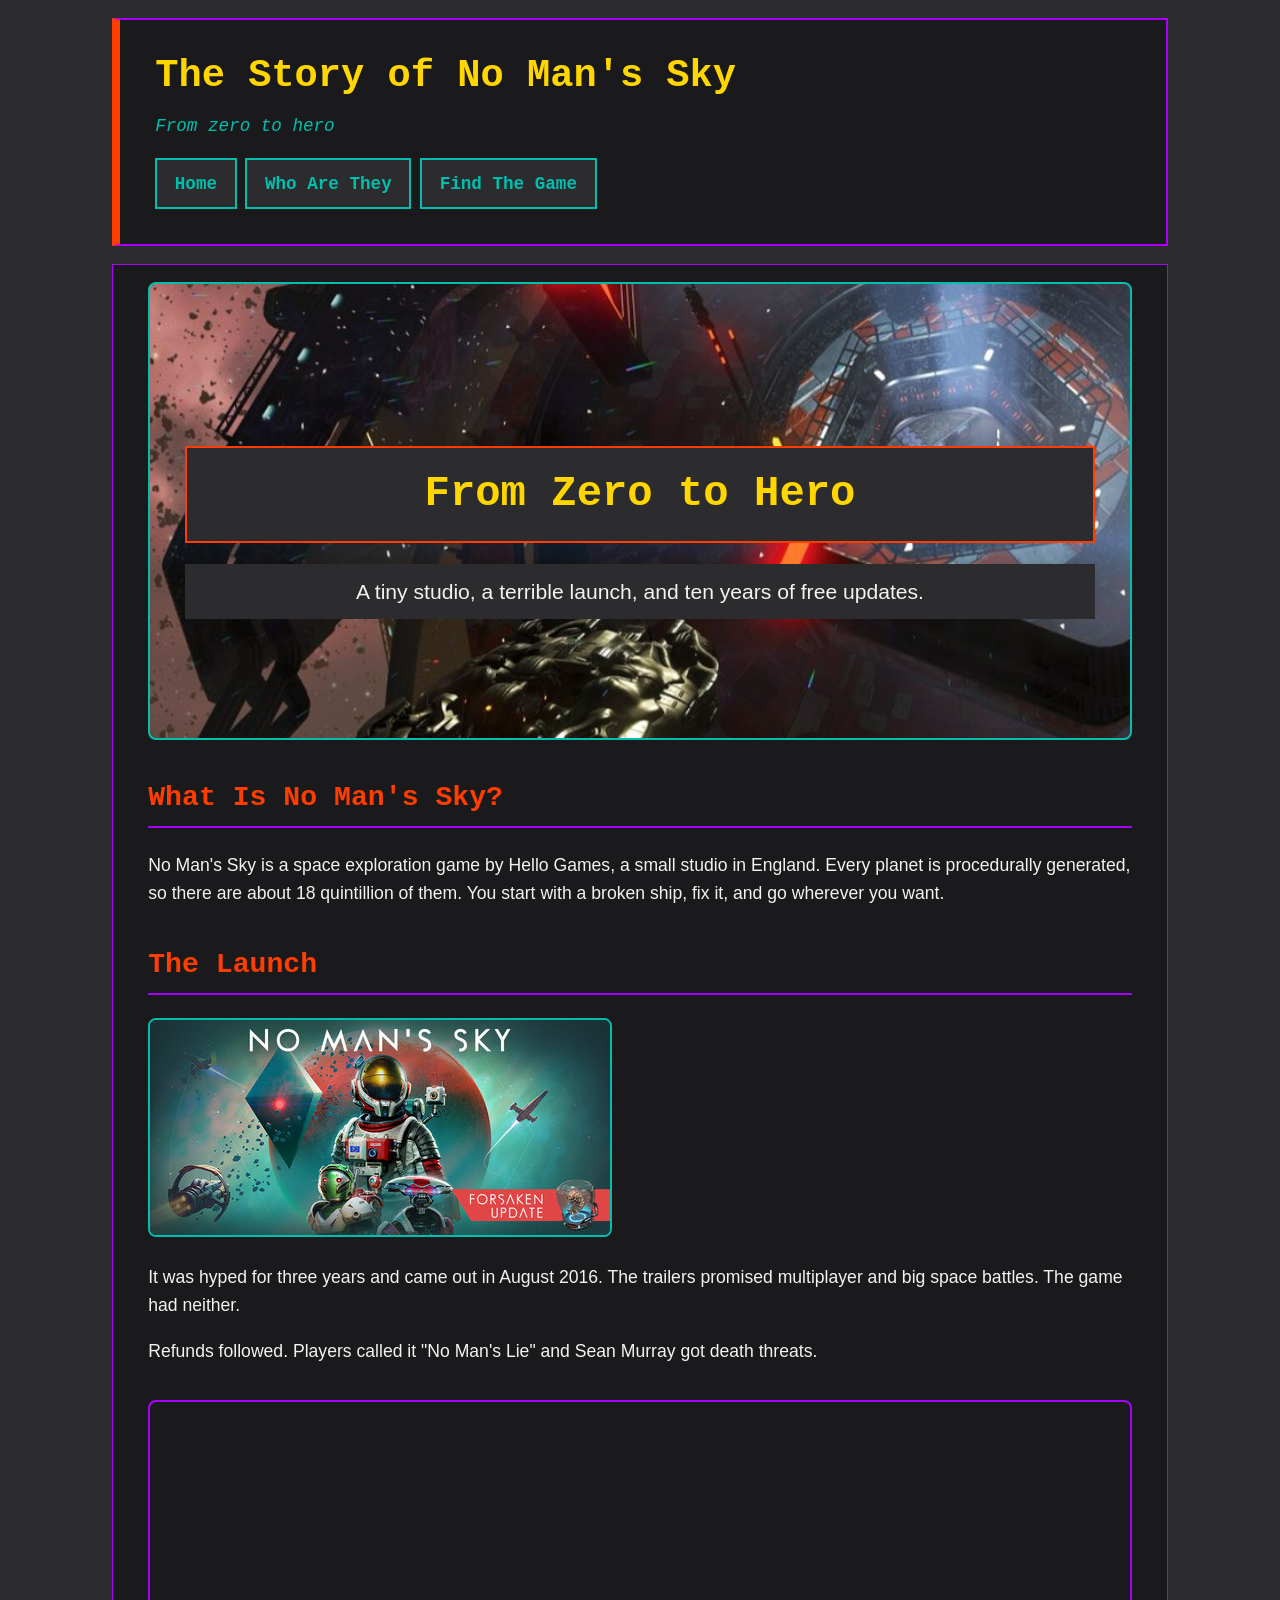
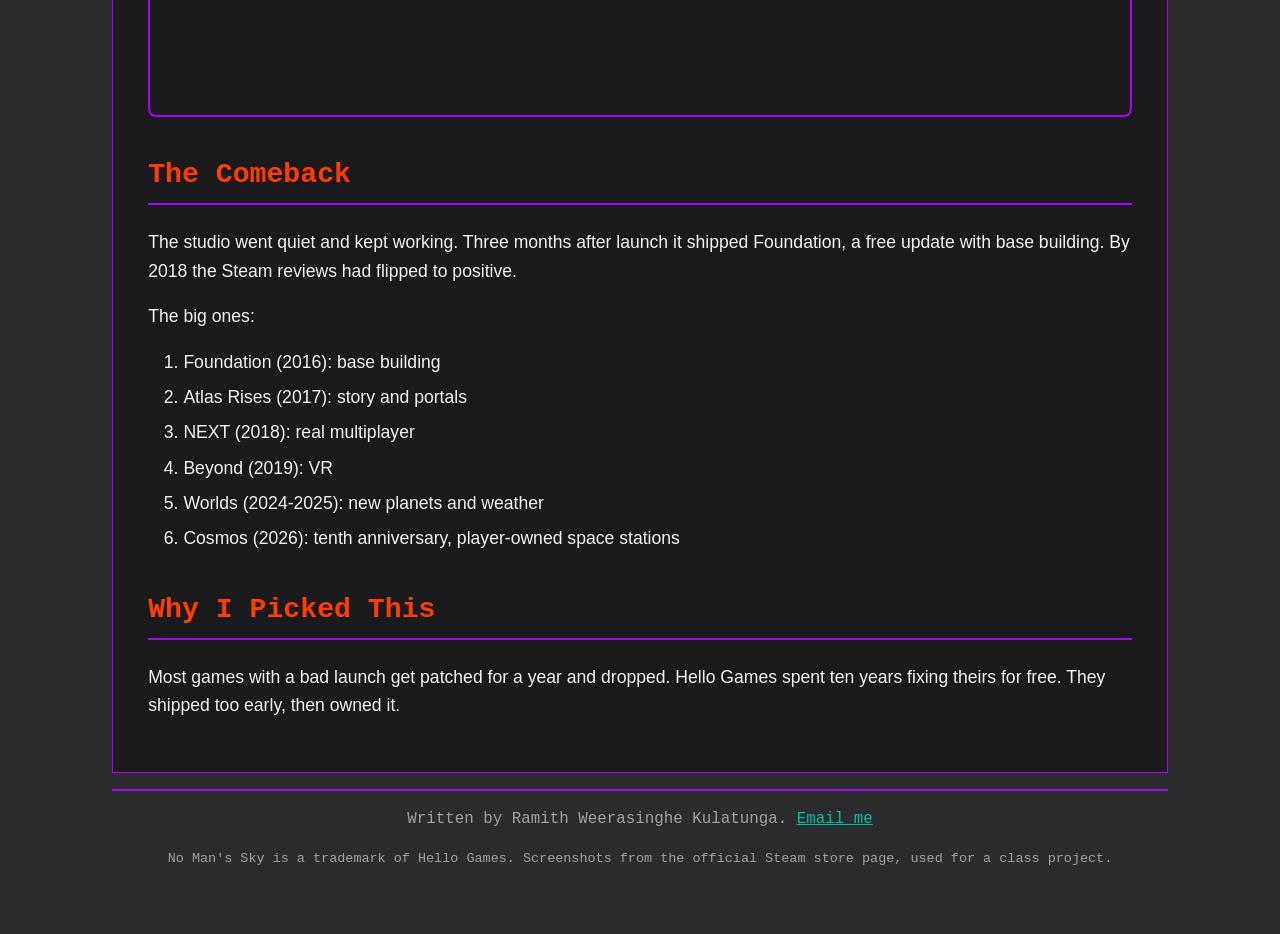
<file: index.html>
<!-- Ramith Weerasinghe Kulatunga, October 29, 2026 -->

<!DOCTYPE html>
<html lang="en">

<head>
	<meta charset="UTF-8">
	<meta name="viewport" content="width=device-width, initial-scale=1.0">
	<title>No Man's Sky: From Zero to Hero</title>
	<link rel="stylesheet" href="styles.css">
</head>

<body>
	<header>
		<h1>The Story of No Man's Sky</h1>
		<p class="tagline">From zero to hero</p>
		<nav>
			<ul>
				<li><a href="index.html">Home</a></li>
				<li><a href="who.html">Who Are They</a></li>
				<li><a href="find.html">Find The Game</a></li>
			</ul>
		</nav>
	</header>

	<main>
		<!-- Hero box: parallax background images/hero.jpg -->
		<section class="hero">
			<h2>From Zero to Hero</h2>
			<p>A tiny studio, a terrible launch, and ten years of free updates.</p>
		</section>

		<section>
			<h2>What Is No Man's Sky?</h2>
			<p>No Man's Sky is a space exploration game by Hello Games, a small studio in England. Every planet is
				procedurally generated, so there are about 18 quintillion of them. You start with a broken ship, fix it,
				and go wherever you want.</p>
		</section>

		<section>
			<h2>The Launch</h2>
			<img src="images/launch.jpg" alt="No Man's Sky key art: a spaceship flying over an alien planet">
			<p>It was hyped for three years and came out in August 2016. The trailers
				promised multiplayer and big space battles. The game had neither.</p>
			<p>Refunds followed. Players called it "No Man's Lie" and Sean Murray got death threats.</p>
		</section>

		<!-- Parallax banner: images/comeback.jpg -->
		<div class="banner comeback"></div>

		<section>
			<h2>The Comeback</h2>
			<p>The studio went quiet and kept working. Three months after launch it shipped Foundation, a free update
				with base building. By 2018 the Steam reviews had flipped to
				positive.</p>
			<p>The big ones:</p>
			<ol>
				<li>Foundation (2016): base building</li>
				<li>Atlas Rises (2017): story and portals</li>
				<li>NEXT (2018): real multiplayer</li>
				<li>Beyond (2019): VR</li>
				<li>Worlds (2024-2025): new planets and weather</li>
				<li>Cosmos (2026): tenth anniversary, player-owned space stations</li>
			</ol>
		</section>

		<section>
			<h2>Why I Picked This</h2>
			<p>Most games with a bad launch get patched for a year and dropped. Hello Games spent ten years fixing
				theirs for free. They shipped too early, then owned it.</p>
		</section>
	</main>

	<footer>
		<p>Written by Ramith Weerasinghe Kulatunga. <a href="mailto:rweerasi@stumail.jccc.edu">Email me</a></p>
		<p class="small">No Man's Sky is a trademark of Hello Games. Screenshots from the official Steam store page,
			used for a class project.</p>
	</footer>
</body>

</html>
</file>
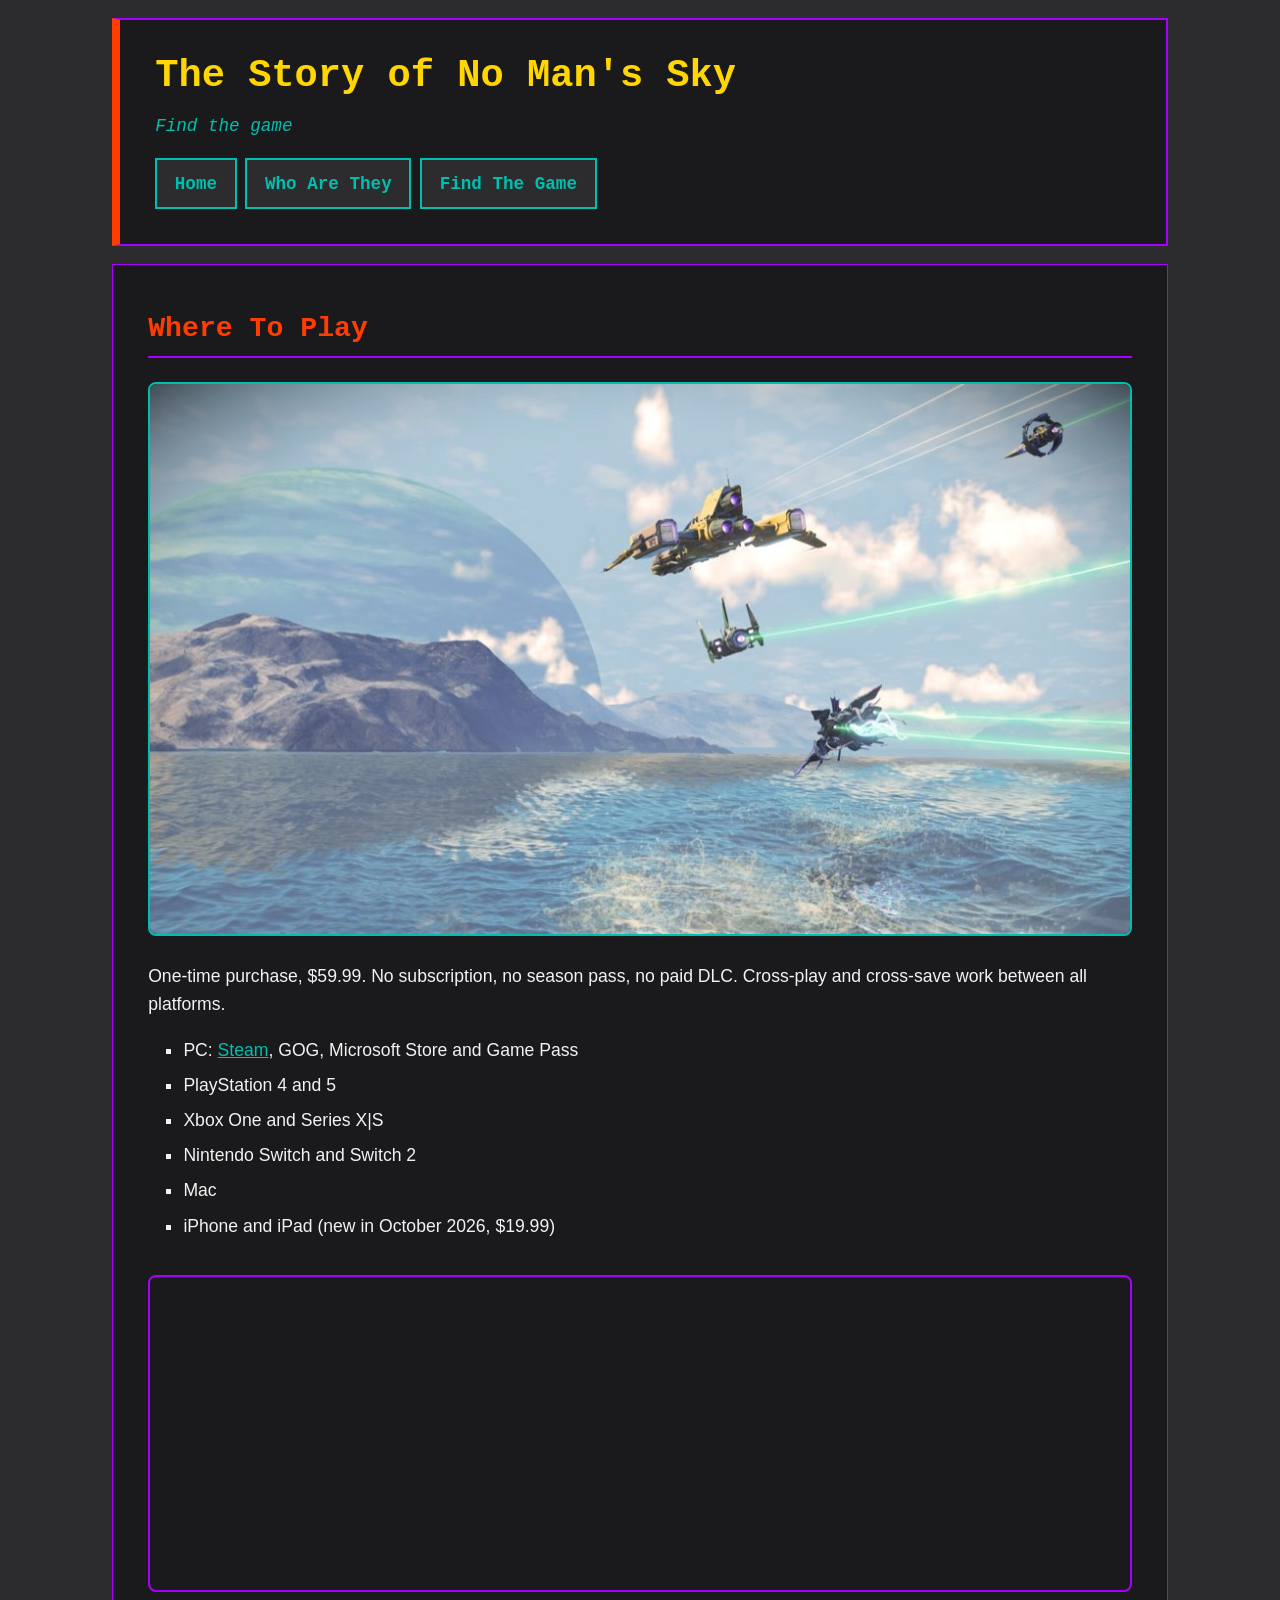
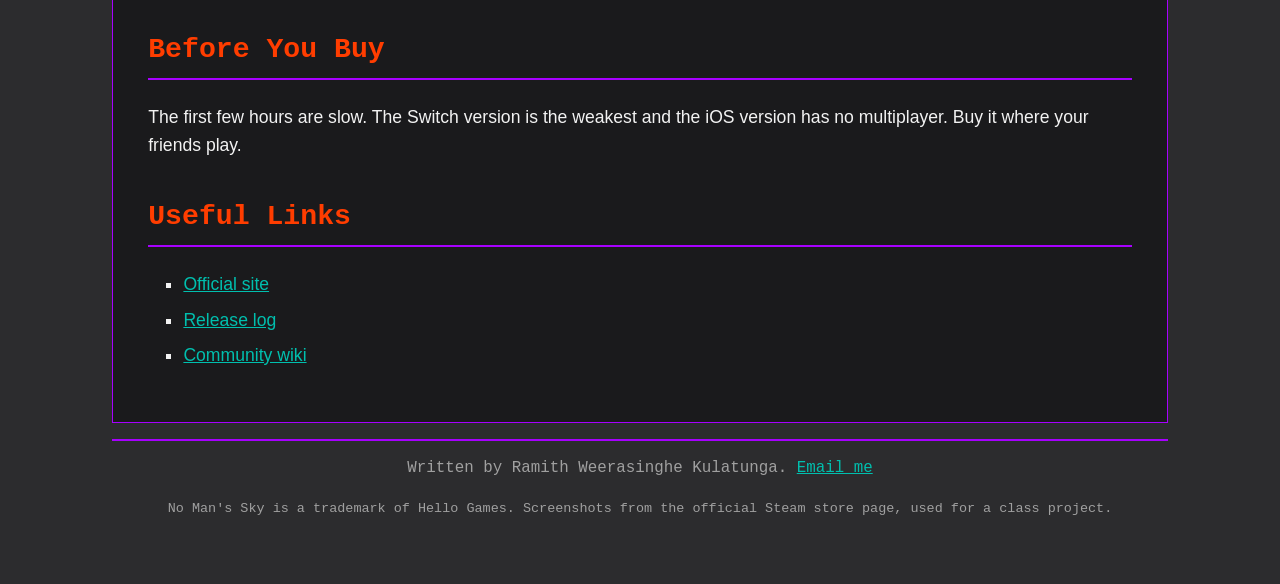
<file: find.html>
<!-- Ramith Weerasinghe Kulatunga, October 29, 2026 -->
<!DOCTYPE html>
<html lang="en">

<head>
	<meta charset="UTF-8">
	<meta name="viewport" content="width=device-width, initial-scale=1.0">
	<title>No Man's Sky: Find The Game</title>
	<link rel="stylesheet" href="styles.css">
</head>

<body>
	<header>
		<h1>The Story of No Man's Sky</h1>
		<p class="tagline">Find the game</p>
		<nav>
			<ul>
				<li><a href="index.html">Home</a></li>
				<li><a href="who.html">Who Are They</a></li>
				<li><a href="find.html">Find The Game</a></li>
			</ul>
		</nav>
	</header>

	<main>
		<section>
			<h2>Where To Play</h2>
			<img src="images/platforms.jpg" alt="A spaceship landed on a planet in No Man's Sky">
			<p>One-time purchase, $59.99. No subscription, no season pass, no paid DLC. Cross-play and cross-save work between all platforms.</p>
			<ul>
				<li>PC: <a href="https://store.steampowered.com/app/275850/No_Mans_Sky/">Steam</a>, GOG, Microsoft
					Store and Game Pass</li>
				<li>PlayStation 4 and 5</li>
				<li>Xbox One and Series X|S</li>
				<li>Nintendo Switch and Switch 2</li>
				<li>Mac</li>
				<li>iPhone and iPad (new in October 2026, $19.99)</li>
			</ul>
		</section>

		<!-- Parallax banner: images/find-banner.jpg -->
		<div class="banner find"></div>

		<section>
			<h2>Before You Buy</h2>
			<p>The first few hours are slow. The Switch
				version is the weakest and the iOS version has no multiplayer. Buy it where your friends play.</p>
		</section>

	

		<section>
			<h2>Useful Links</h2>
			<ul>
				<li><a href="https://www.nomanssky.com/">Official site</a></li>
				<li><a href="https://www.nomanssky.com/release-log/">Release log</a></li>
				<li><a href="https://nomanssky.fandom.com/">Community wiki</a></li>
			</ul>
		</section>
	</main>

	<footer>
		<p>Written by Ramith Weerasinghe Kulatunga.
			<a href="mailto:rweerasi@stumail.jccc.edu">Email me</a>
		</p>
		<p class="small">No Man's Sky is a trademark of Hello Games. Screenshots from the official Steam store page,
			used for a class project.</p>
	</footer>
</body>

</html>
</file>
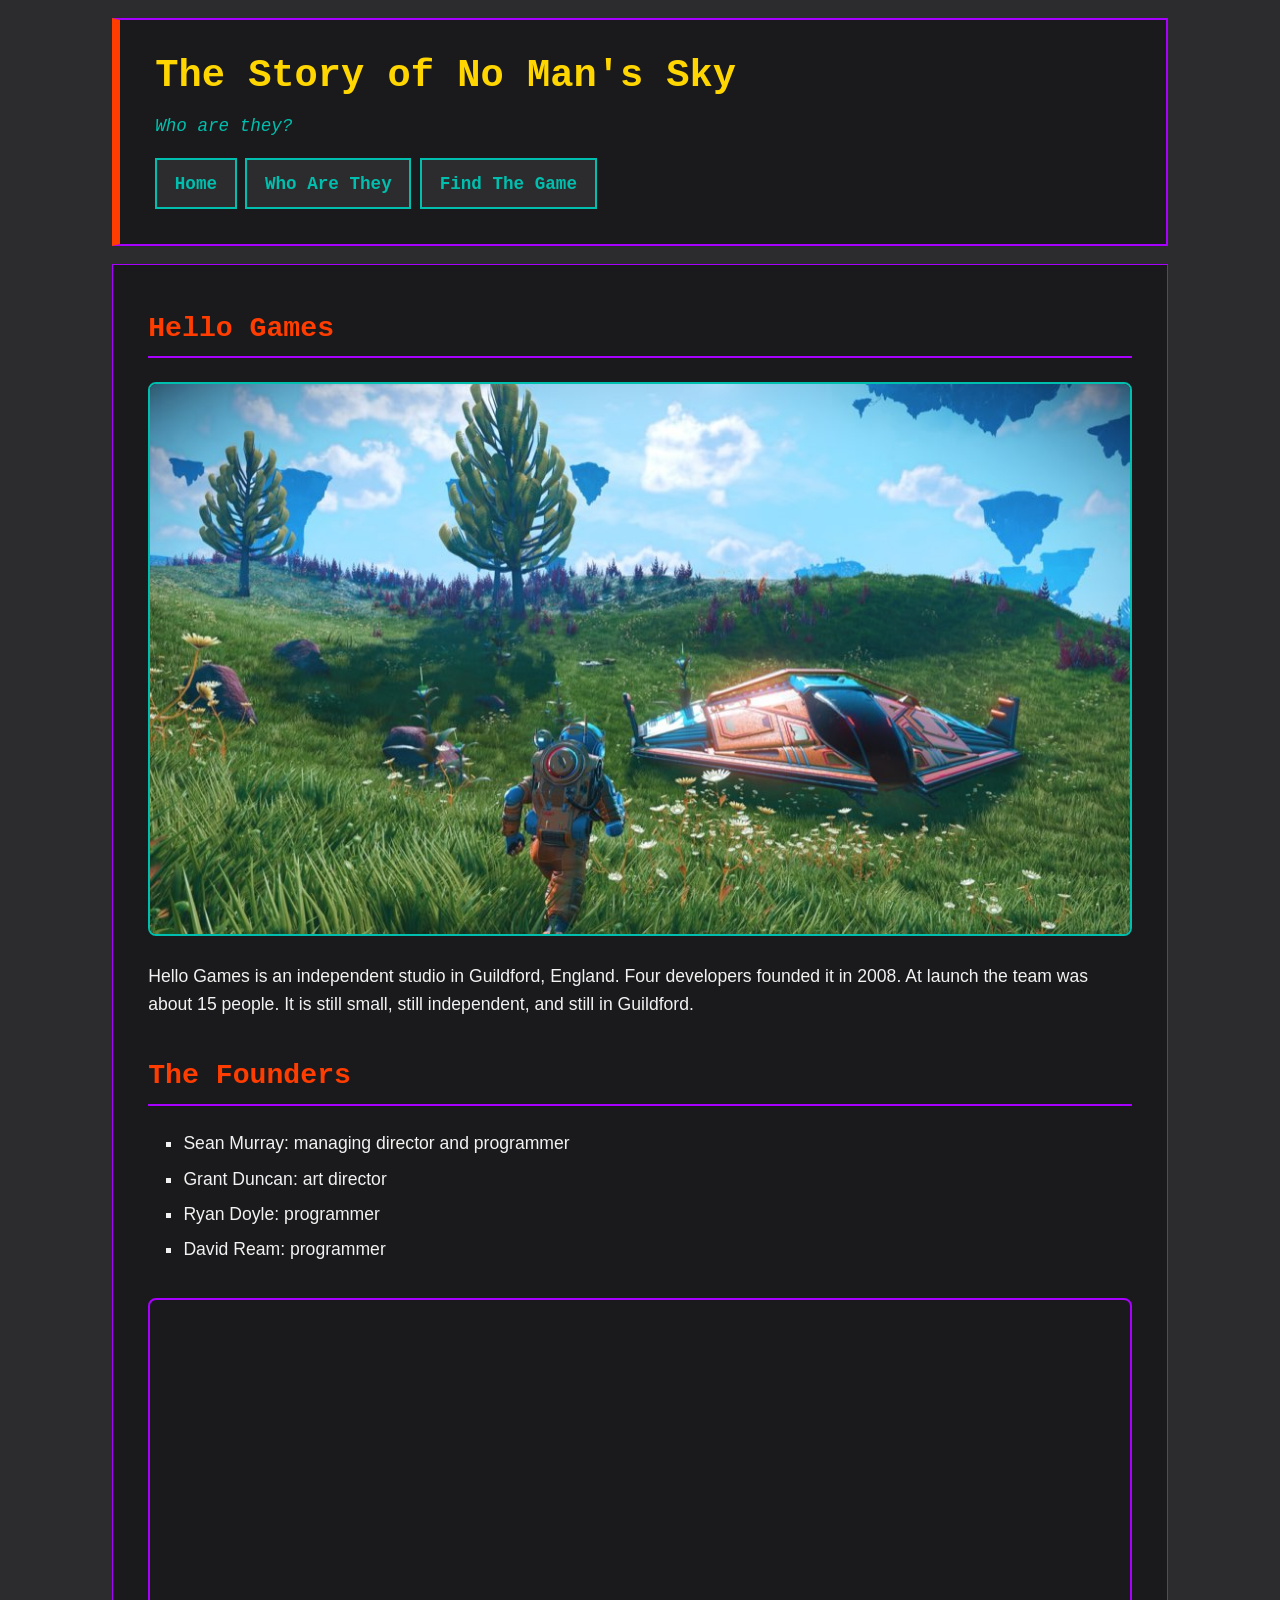
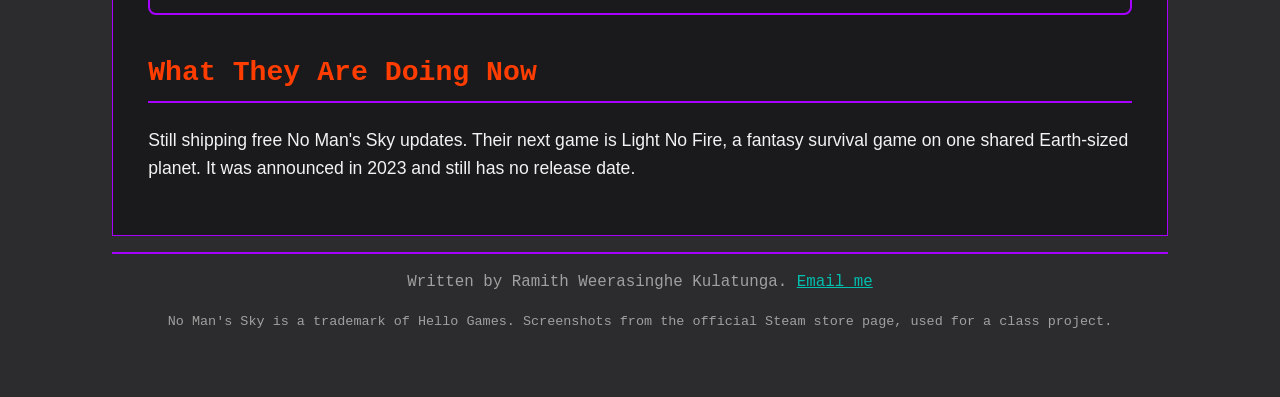
<file: who.html>
<!-- Ramith Weerasinghe Kulatunga, October 29, 2026 -->
<!DOCTYPE html>
<html lang="en">

<head>
	<meta charset="UTF-8">
	<meta name="viewport" content="width=device-width, initial-scale=1.0">
	<title>No Man's Sky: Who Are They</title>
	<link rel="stylesheet" href="styles.css">
</head>

<body>
	<header>
		<h1>The Story of No Man's Sky</h1>
		<p class="tagline">Who are they?</p>
		<nav>
			<ul>
				<li><a href="index.html">Home</a></li>
				<li><a href="who.html">Who Are They</a></li>
				<li><a href="find.html">Find The Game</a></li>
			</ul>
		</nav>
	</header>

	<main>
		<section>
			<h2>Hello Games</h2>
			<img src="images/hello-games.jpg" alt="A player standing on an alien planet in No Man's Sky">
			<p>Hello Games is an independent studio in Guildford, England. Four developers founded it in 2008. At
				launch the team was about 15 people. It is still small, still independent, and still in Guildford.</p>
		</section>

		<section>
			<h2>The Founders</h2>
			<ul>
				<li>Sean Murray: managing director and programmer</li>
				<li>Grant Duncan: art director</li>
				<li>Ryan Doyle: programmer</li>
				<li>David Ream: programmer</li>
			</ul>
		</section>

		<!-- Parallax banner: images/studio-banner.jpg -->
		<div class="banner studio"></div>

		<section>
			<h2>What They Are Doing Now</h2>
			<p>Still shipping free No Man's Sky updates. Their next game is Light No Fire, a fantasy survival game on
				one shared Earth-sized planet. It was announced in 2023 and still has no release date.</p>
		</section>
	</main>

	<footer>
		<p>Written by Ramith Weerasinghe Kulatunga.
			<a href="mailto:rweerasi@stumail.jccc.edu">Email me</a>
		</p>
		<p class="small">No Man's Sky is a trademark of Hello Games. Screenshots from the official Steam store page,
			used for a class project.</p>
	</footer>
</body>

</html>
</file>
<file: styles.css>
/* Ramith Weerasinghe Kulatunga, October 29, 2026 */

/* Colors:
   #2C2C2E charcoal background
   #FF3D00 orange headings and hover
   #A700FF purple borders
   #00BFAE teal links
   #FFD600 yellow title and highlights */

* {
	box-sizing: border-box;
}

body {
	width: 90%;
	max-width: 60em;
	margin: 1em auto 2em auto;
	font-family: Arial, Helvetica, sans-serif;
	font-size: 1.1em;
	line-height: 1.6;
	color: #f2f2f2;
	background-color: #2C2C2E;
}

header {
	padding: 1.5em 2em;
	background-color: #1a1a1c;
	border: 2px solid #A700FF;
	border-left: 8px solid #FF3D00;
}

header h1 {
	margin: 0;
	font-family: "Courier New", Courier, monospace;
	font-size: 2.2em;
	color: #FFD600;
}

.tagline {
	margin: 0.25em 0 1em 0;
	font-family: "Courier New", Courier, monospace;
	font-style: italic;
	color: #00BFAE;
}

nav ul {
	list-style-type: none;
	margin: 0;
	padding: 0;
	display: flex;
	flex-wrap: wrap;
}

nav li {
	margin-right: 0.5em;
	margin-bottom: 0.5em;
	padding: 0.5em 1em;
	border: 2px solid #00BFAE;
	background-color: #2C2C2E;
}

nav a:link {
	font-family: "Courier New", Courier, monospace;
	font-weight: bold;
	color: #00BFAE;
	text-decoration: none;
}

nav a:visited {
	color: #00BFAE;
}

nav a:hover {
	color: #FF3D00;
	text-decoration: underline;
}

nav a:active {
	color: #FFD600;
}

main {
	margin-top: 1em;
	padding: 1em 2em;
	background-color: #1a1a1c;
	border: 1px solid #A700FF;
}

section {
	margin-bottom: 2em;
}

h2 {
	font-family: "Courier New", Courier, monospace;
	font-size: 1.6em;
	color: #FF3D00;
	padding-bottom: 0.2em;
	border-bottom: 2px solid #A700FF;
}

p {
	margin: 0 0 1em 0;
}

main a:link {
	color: #00BFAE;
}

main a:visited {
	color: #A700FF;
}

main a:hover {
	color: #FFD600;
}

main a:active {
	color: #FF3D00;
}

main ul,
main ol {
	padding-left: 2em;
	margin-bottom: 1em;
}

main li {
	margin-bottom: 0.4em;
}

main ul {
	list-style-type: square;
}

img {
	max-width: 100%;
	height: auto;
	margin-bottom: 1em;
	border: 2px solid #00BFAE;
	border-radius: 8px;
}

.hero {
	height: 26em;
	padding: 2em;
	text-align: center;
	background-image: url(images/hero.jpg);
	background-color: #1a1a1c;
	background-position: center;
	background-repeat: no-repeat;
	background-size: cover;
	border: 2px solid #00BFAE;
	border-radius: 8px;
	background-attachment: fixed;
}

.hero h2 {
	margin: 3em 0 0.5em 0;
	padding: 0.3em;
	font-size: 2.4em;
	color: #FFD600;
	background-color: #2C2C2E;
	border: 2px solid #FF3D00;
}

.hero p {
	padding: 0.5em;
	font-size: 1.2em;
	color: #f2f2f2;
	background-color: #2C2C2E;
}

.banner {
	height: 18em;
	margin-bottom: 2em;
	background-attachment: fixed;
	background-position: center;
	background-repeat: no-repeat;
	background-size: cover;
	border: 2px solid #A700FF;
	border-radius: 8px;
}

.comeback {
	background-image: url(images/comeback.jpg);
}

.studio {
	background-image: url(images/studio-banner.jpg);
}

.find {
	background-image: url(images/find-banner.jpg);
}

footer {
	border-top: 2px solid #A700FF;
	margin-top: 1em;
	padding: 1em 2em;
	text-align: center;
	font-family: "Courier New", Courier, monospace;
	font-size: 0.9em;
	color: #a0a0a0;
}

footer a:link {
	color: #00BFAE;
}

footer a:visited {
	color: #A700FF;
}

footer a:hover {
	color: #FFD600;
}

footer a:active {
	color: #FF3D00;
}

.small {
	font-size: 0.85em;
}
</file>
